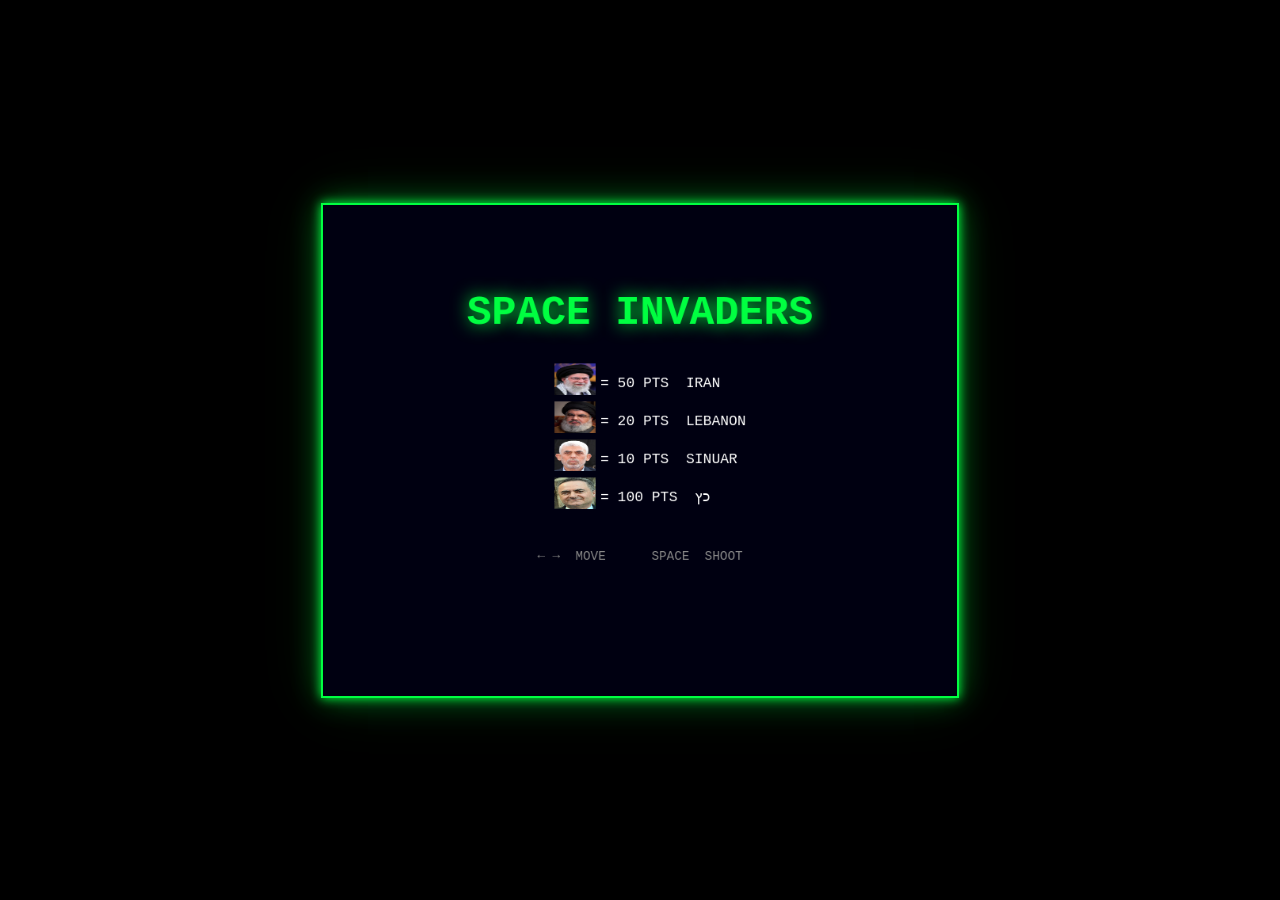
<file: index.html>
<!DOCTYPE html>
<html lang="en">
<head>
  <meta charset="UTF-8" />
  <meta name="viewport" content="width=device-width, initial-scale=1.0" />
  <title>Space Invaders</title>
  <link rel="stylesheet" href="style.css" />
</head>
<body>
  <canvas id="gameCanvas"></canvas>

  <!-- Mobile touch controls -->
  <div id="touchControls">
    <div id="moveButtons">
      <button id="btnLeft">&#8592;</button>
      <button id="btnRight">&#8594;</button>
    </div>
    <button id="btnShoot">FIRE</button>
  </div>

  <button id="btnStart">TAP TO START</button>

  <script src="script.js"></script>
</body>
</html>
</file>
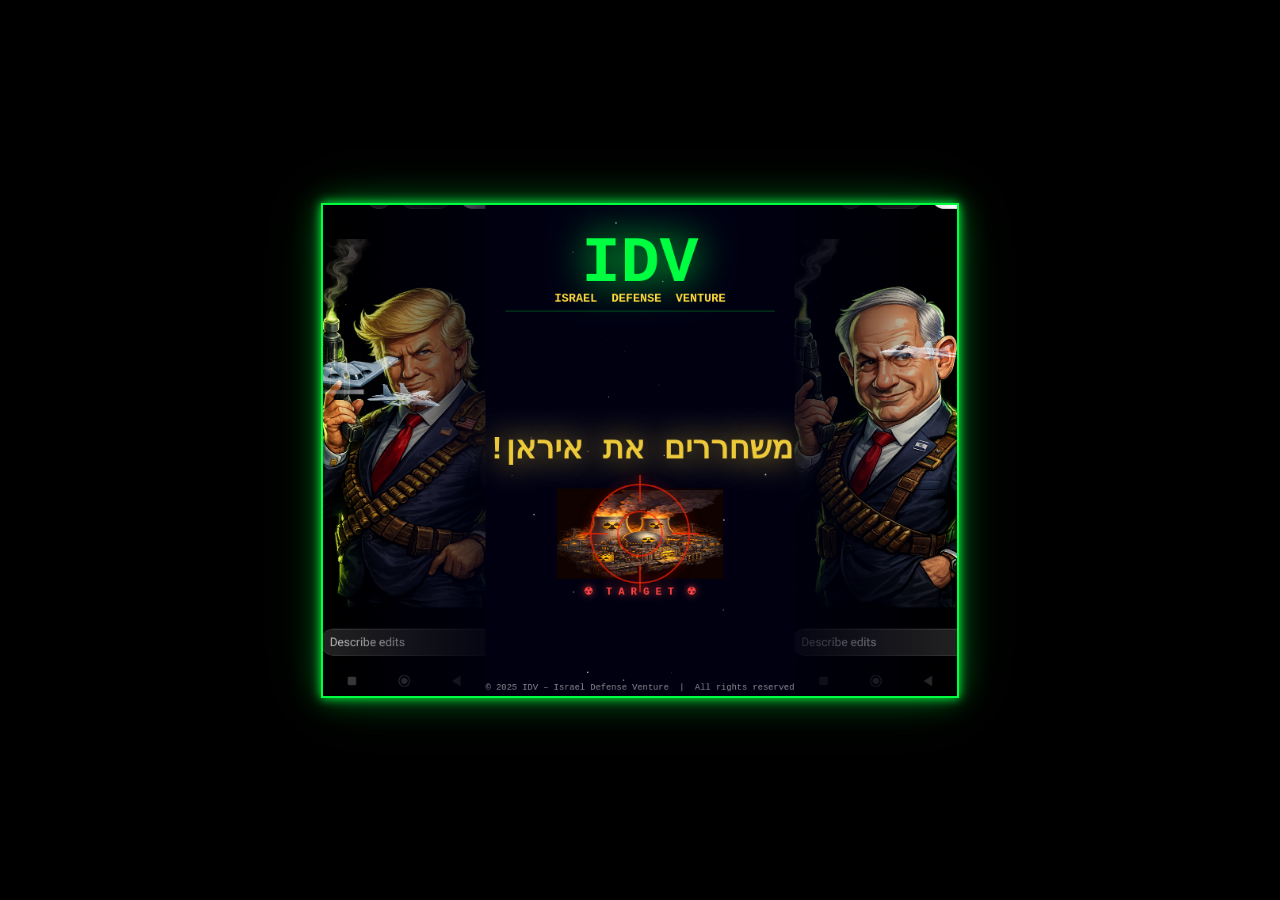
<file: IDV.html>
<!DOCTYPE html>
<html lang="en">
<head>
  <meta charset="UTF-8" />
  <meta name="viewport" content="width=device-width, initial-scale=1.0" />
  <title>IDV – Israel Defense Venture</title>
  <link rel="stylesheet" href="style.css" />
  <style>
    /* D-pad for sky level — same button size as style.css */
    #dpad {
      display: none;
      grid-template-columns: repeat(3, auto);
      grid-template-rows: repeat(3, auto);
      gap: 6px;
      align-items: center;
      justify-items: center;
    }
    #dpad button {
      /* inherit size from style.css #touchControls button */
    }
    #dpadCenter {
      width: 60px;
      height: 60px;
    }
    #btnUp    { grid-column: 2; grid-row: 1; }
    #btnLeft  { grid-column: 1; grid-row: 2; }
    #dpadCenter { grid-column: 2; grid-row: 2; }
    #btnRight { grid-column: 3; grid-row: 2; }
    #btnDown  { grid-column: 2; grid-row: 3; }
  </style>
</head>
<body>
  <canvas id="gameCanvas"></canvas>

  <div id="touchControls">
    <!-- Original layout: Level 1, 2, 3 -->
    <div id="moveButtons">
      <button id="btnLeftA">&#8592;</button>
      <button id="btnRightA">&#8594;</button>
    </div>
    <!-- D-pad layout: Sky level -->
    <div id="dpad">
      <button id="btnUp">&#8593;</button>
      <button id="btnLeft">&#8592;</button>
      <div id="dpadCenter"></div>
      <button id="btnRight">&#8594;</button>
      <button id="btnDown">&#8595;</button>
    </div>
    <button id="btnShoot">FIRE</button>
  </div>

  <button id="btnStart">TAP TO START</button>

  <script>
    window.IDV_CHAIN = true;

    const _p   = new URLSearchParams(window.location.search);
    const _lvl = _p.get('l') || '1';

    if (_lvl === 'sky') {
      // Sky level: show dpad, hide regular moveButtons
      document.getElementById('moveButtons').style.display = 'none';
      document.getElementById('dpad').style.display = 'grid';
    } else {
      // Other levels: alias btnLeftA/btnRightA as btnLeft/btnRight
      document.getElementById('btnLeftA').id  = 'btnLeft';
      document.getElementById('btnRightA').id = 'btnRight';
    }

    const _map = { '1': 'IDV1.js', 'sky': 'sky.js', '2': 'level2.js', '3': 'level3.js' };
    const _s   = document.createElement('script');
    _s.src     = (_map[_lvl] || 'IDV1.js') + '?idv=' + Date.now();
    document.body.appendChild(_s);
  </script>
</body>
</html>
</file>
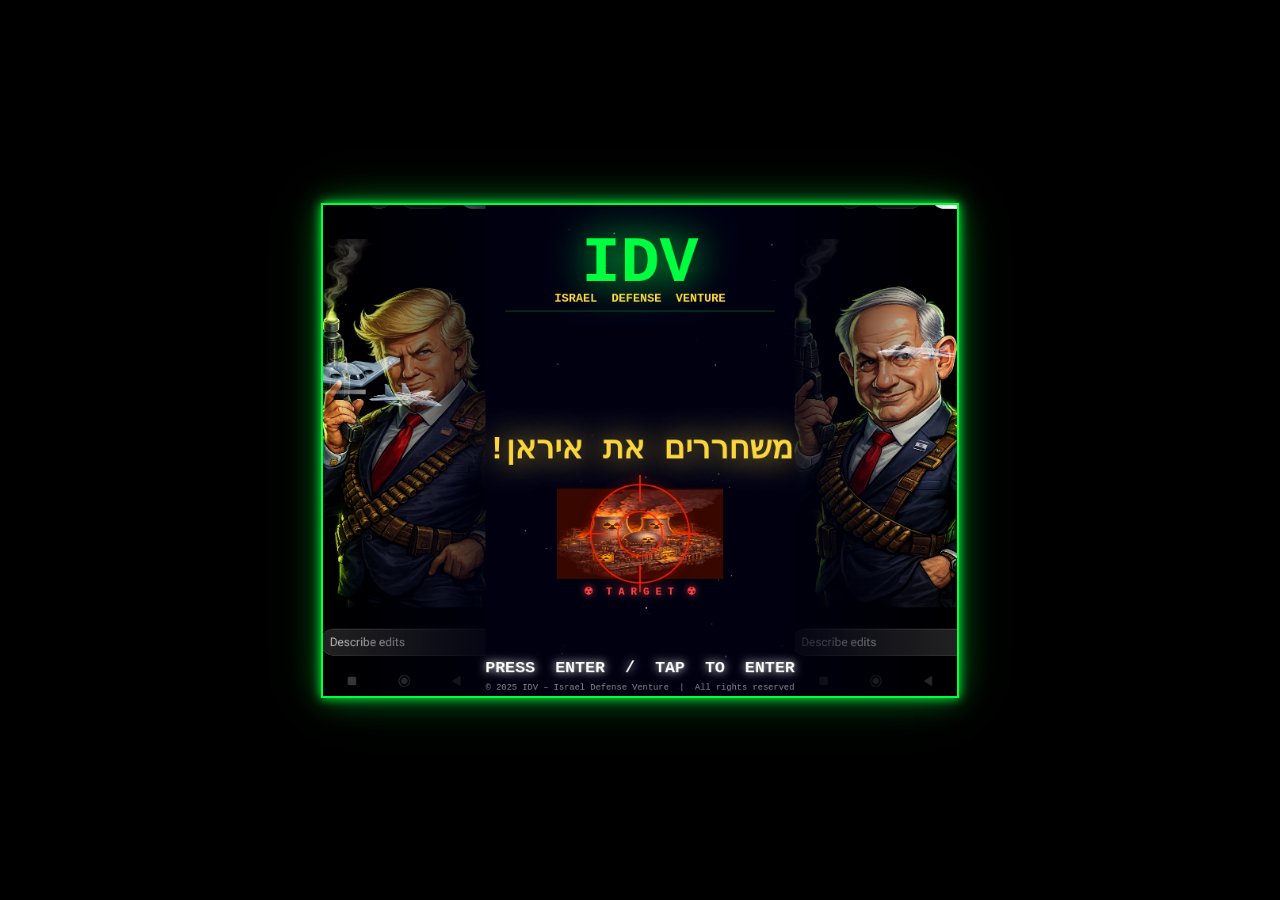
<file: IDV1.html>
<!DOCTYPE html>
<html lang="en">
<head>
  <meta charset="UTF-8" />
  <meta name="viewport" content="width=device-width, initial-scale=1.0" />
  <title>IDV – Space Invaders</title>
  <link rel="stylesheet" href="style.css" />
</head>
<body>
  <canvas id="gameCanvas"></canvas>

  <div id="touchControls">
    <div id="moveButtons">
      <button id="btnLeft">&#8592;</button>
      <button id="btnRight">&#8594;</button>
    </div>
    <button id="btnShoot">FIRE</button>
  </div>

  <button id="btnStart">TAP TO START</button>

  <script src="IDV1.js"></script>
</body>
</html>
</file>
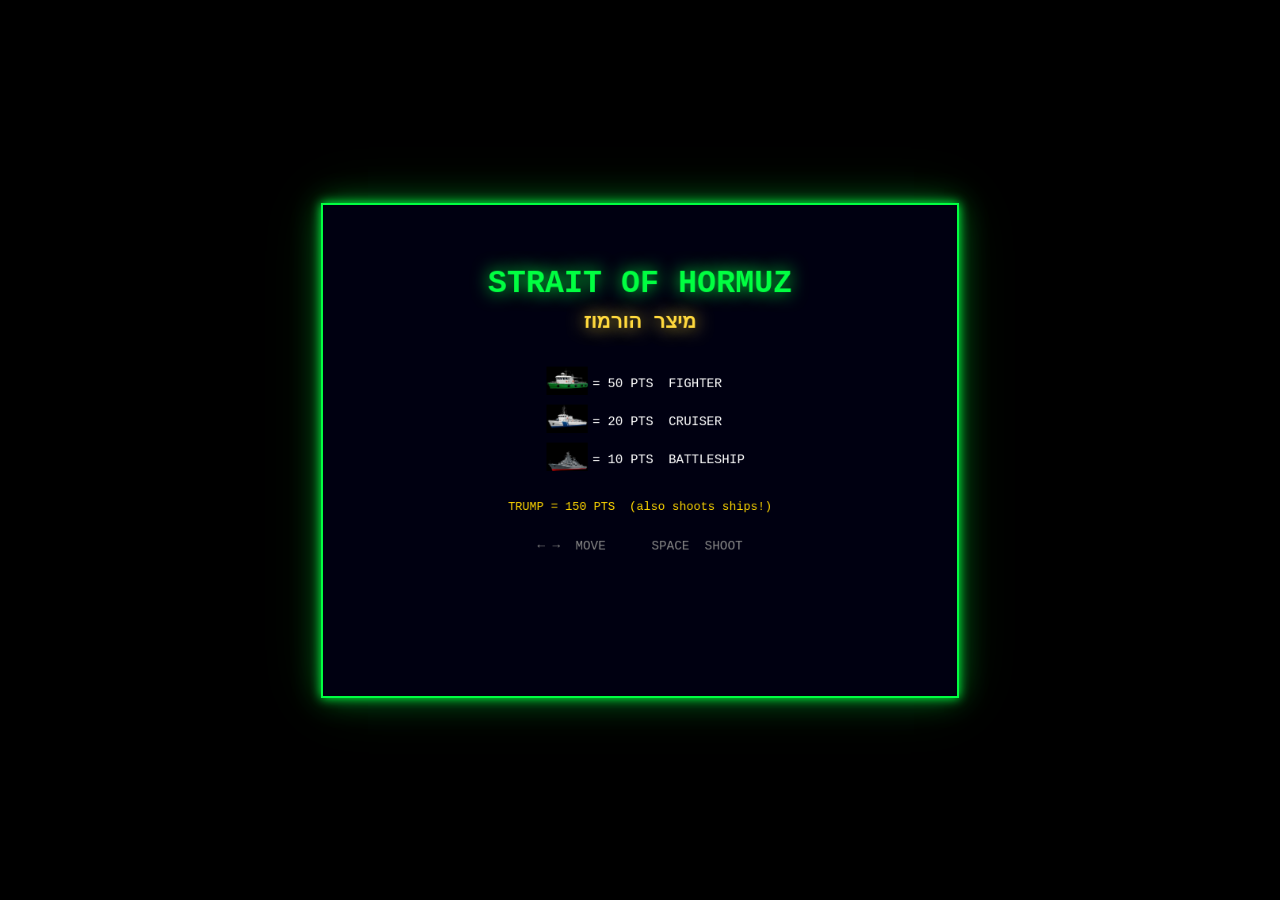
<file: level2.html>
<!DOCTYPE html>
<html lang="en">
<head>
  <meta charset="UTF-8" />
  <meta name="viewport" content="width=device-width, initial-scale=1.0" />
  <title>Space Invaders - Strait of Hormuz</title>
  <link rel="stylesheet" href="style.css" />
</head>
<body>
  <canvas id="gameCanvas"></canvas>

  <!-- Mobile touch controls -->
  <div id="touchControls">
    <div id="moveButtons">
      <button id="btnLeft">&#8592;</button>
      <button id="btnRight">&#8594;</button>
    </div>
    <button id="btnShoot">FIRE</button>
  </div>

  <button id="btnStart">TAP TO START</button>

  <script src="level2.js"></script>
</body>
</html>
</file>
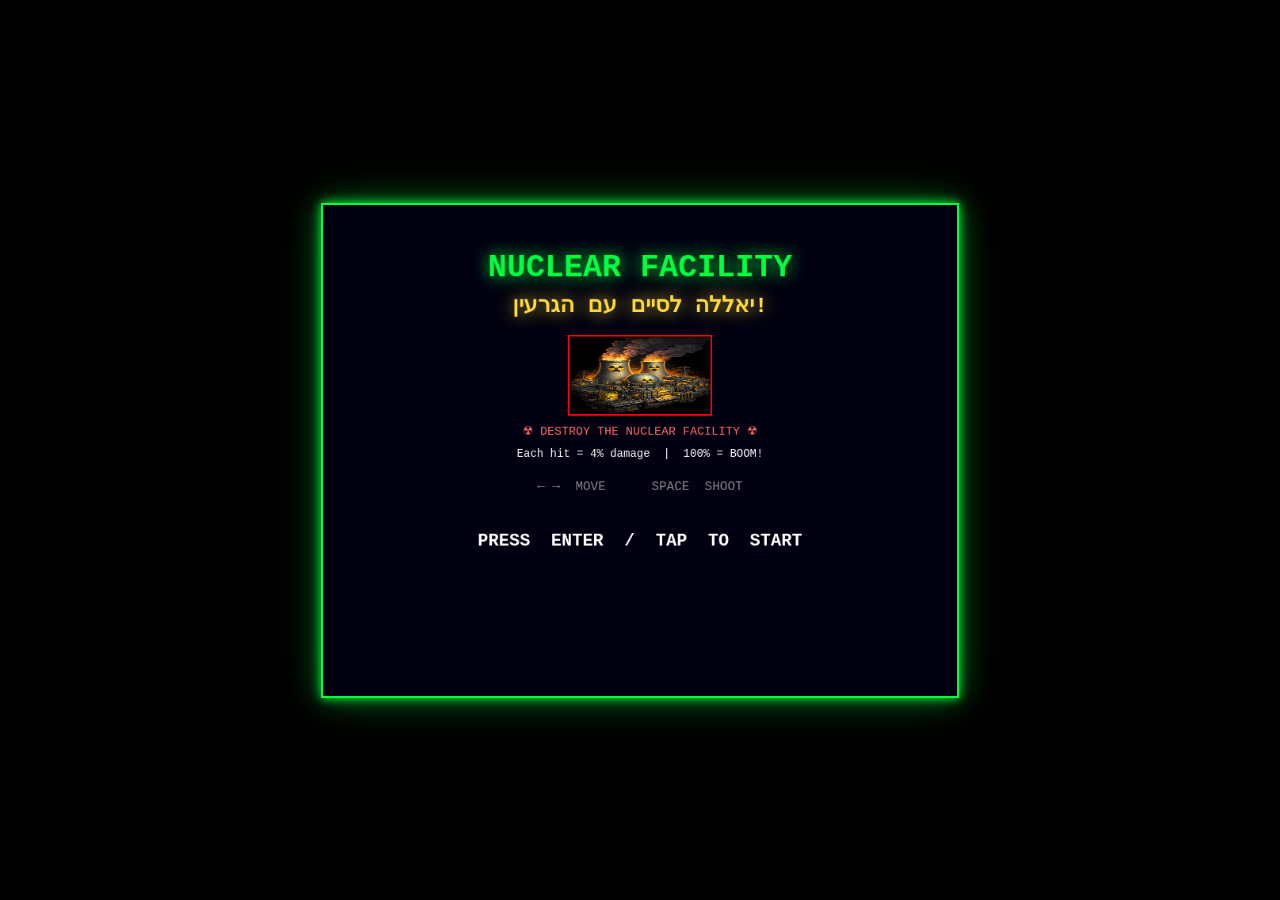
<file: level3.html>
<!DOCTYPE html>
<html lang="en">
<head>
  <meta charset="UTF-8" />
  <meta name="viewport" content="width=device-width, initial-scale=1.0" />
  <title>Space Invaders - Nuclear Facility</title>
  <link rel="stylesheet" href="style.css" />
</head>
<body>
  <canvas id="gameCanvas"></canvas>

  <div id="touchControls">
    <div id="moveButtons">
      <button id="btnLeft">&#8592;</button>
      <button id="btnRight">&#8594;</button>
    </div>
    <button id="btnShoot">FIRE</button>
  </div>

  <button id="btnStart">TAP TO START</button>

  <script src="level3.js"></script>
</body>
</html>
</file>
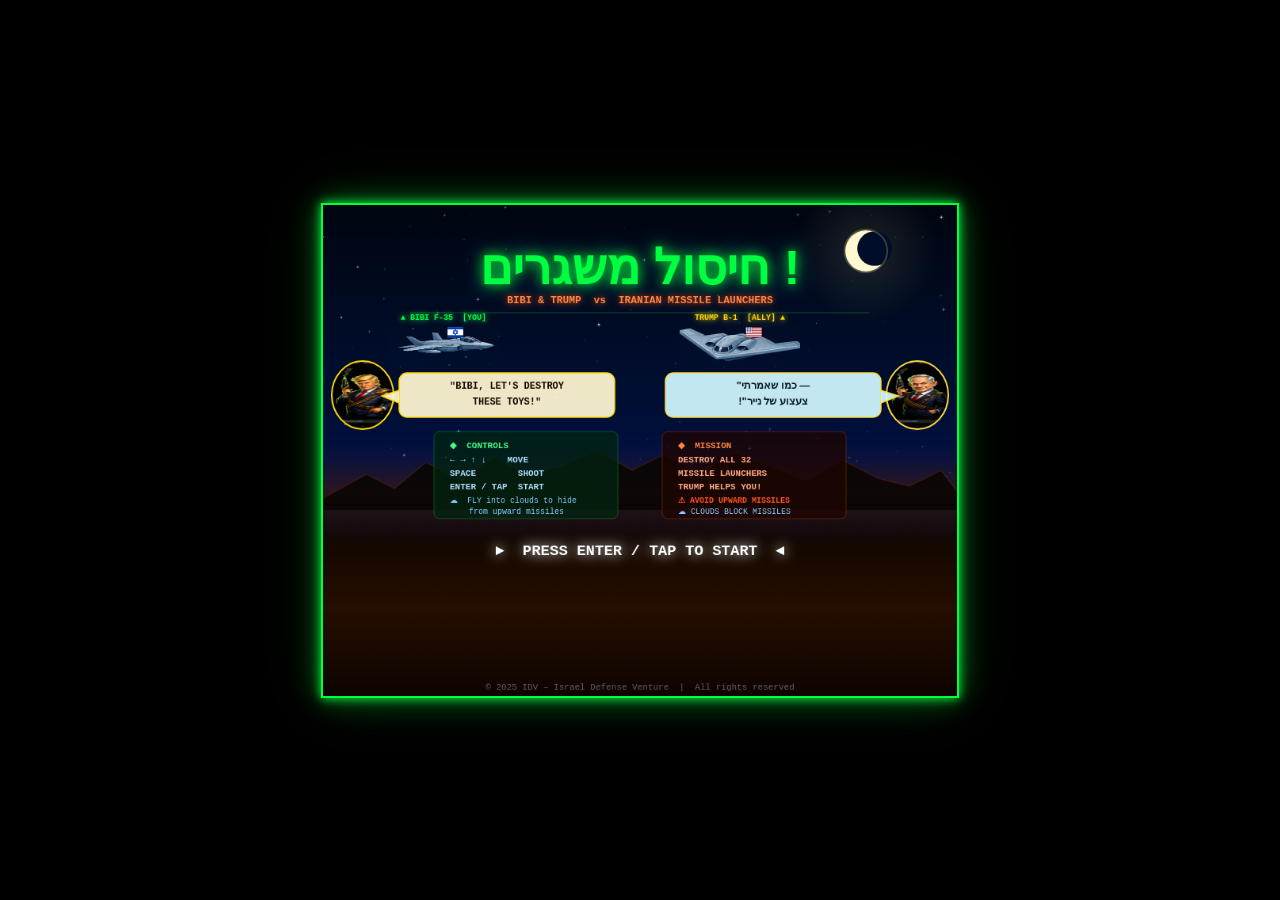
<file: sky.html>
<!DOCTYPE html>
<html lang="en">
<head>
  <meta charset="UTF-8" />
  <meta name="viewport" content="width=device-width, initial-scale=1.0" />
  <title>Sky Battle</title>
  <link rel="stylesheet" href="style.css" />
  <style>
    /* D-pad override for sky.html */
    #touchControls { align-items: center; }

    #dpad {
      display: grid;
      grid-template-columns: repeat(3, 58px);
      grid-template-rows: repeat(3, 58px);
      gap: 5px;
    }
    #dpad button {
      background: rgba(0,255,65,0.15);
      border: 2px solid #00ff41;
      color: #00ff41;
      font-size: 24px;
      font-weight: bold;
      border-radius: 10px;
      cursor: pointer;
      user-select: none;
      -webkit-user-select: none;
      touch-action: manipulation;
      display: flex;
      align-items: center;
      justify-content: center;
      width: 100%;
      height: 100%;
    }
    #dpad button:active { background: rgba(0,255,65,0.4); }
    #dpadCenter { background: rgba(0,0,0,0.3); border-radius: 8px; }
    #btnUp    { grid-column: 2; grid-row: 1; }
    #btnLeft  { grid-column: 1; grid-row: 2; }
    #dpadCenter { grid-column: 2; grid-row: 2; }
    #btnRight { grid-column: 3; grid-row: 2; }
    #btnDown  { grid-column: 2; grid-row: 3; }
  </style>
</head>
<body>
  <canvas id="gameCanvas"></canvas>

  <div id="touchControls">
    <div id="dpad">
      <button id="btnUp">&#8593;</button>
      <button id="btnLeft">&#8592;</button>
      <div id="dpadCenter"></div>
      <button id="btnRight">&#8594;</button>
      <button id="btnDown">&#8595;</button>
    </div>
    <button id="btnShoot">FIRE</button>
  </div>

  <button id="btnStart">TAP TO START</button>

  <script src="sky.js"></script>
</body>
</html>
</file>
<file: style.css>
/* Reset and base */
* {
  margin: 0;
  padding: 0;
  box-sizing: border-box;
}

body {
  background-color: #000;
  display: flex;
  flex-direction: column;
  align-items: center;
  justify-content: center;
  min-height: 100vh;
  font-family: 'Courier New', monospace;
  overflow-x: hidden;
  overflow-y: auto;
}

/* The game canvas */
#gameCanvas {
  display: block;
  border: 2px solid #00ff41;
  max-width: 100vw;
  max-height: 55vh;
  box-shadow:
    0 0 10px #00ff41,
    0 0 30px rgba(0, 255, 65, 0.4),
    0 0 60px rgba(0, 255, 65, 0.1);
}

/* Mobile touch controls */
#touchControls {
  display: none;
  width: 100%;
  max-width: 800px;
  justify-content: space-between;
  align-items: center;
  padding: 12px 20px;
  gap: 12px;
}

#moveButtons {
  display: flex;
  gap: 12px;
}

#touchControls button {
  background: rgba(0, 255, 65, 0.15);
  border: 2px solid #00ff41;
  color: #00ff41;
  font-family: 'Courier New', monospace;
  font-size: 28px;
  font-weight: bold;
  padding: 18px 28px;
  border-radius: 10px;
  cursor: pointer;
  user-select: none;
  -webkit-user-select: none;
  touch-action: manipulation;
}

#touchControls button:active {
  background: rgba(0, 255, 65, 0.4);
}

/* TAP TO START button */
#btnStart {
  display: none;
  background: rgba(0, 255, 65, 0.15);
  border: 2px solid #00ff41;
  color: #00ff41;
  font-family: 'Courier New', monospace;
  font-size: 22px;
  font-weight: bold;
  padding: 16px 40px;
  border-radius: 10px;
  cursor: pointer;
  margin-top: 12px;
  touch-action: manipulation;
}

#btnStart:active {
  background: rgba(0, 255, 65, 0.4);
}

/* Show touch controls on mobile screens */
@media (max-width: 768px) {
  #touchControls { display: flex; }
  #btnStart      { display: block; }

  #gameCanvas {
    max-height: 50vh;
  }
}
</file>
